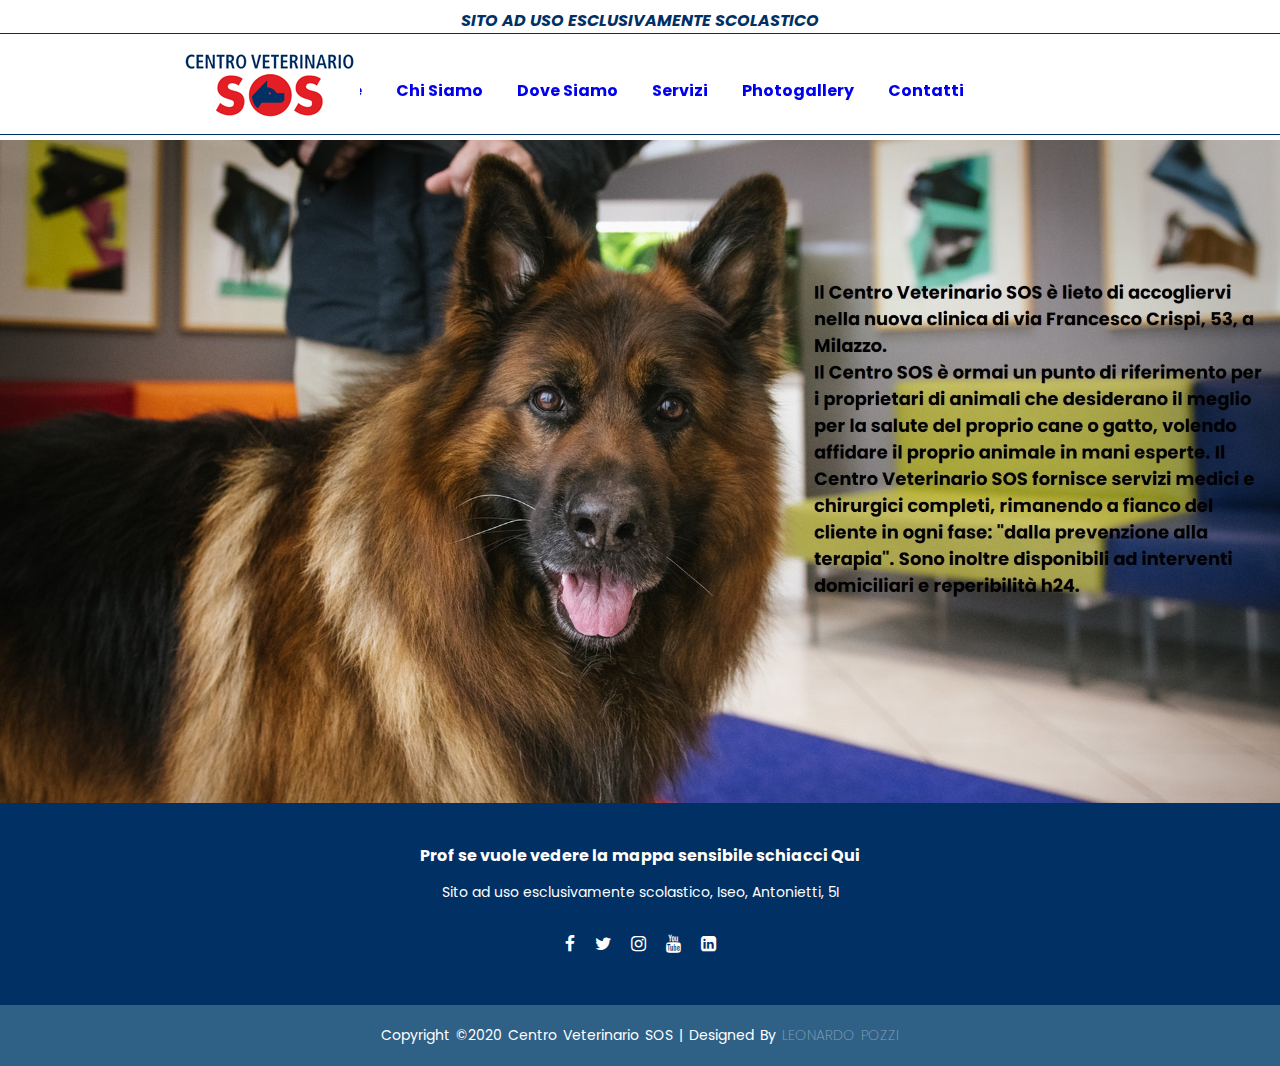
<file: index.html>
<!DOCTYPE html>
<html>
	<head>
		<title>Centro Veterinario SOS</title>
		<LINK REL="stylesheet" HREF= "css/style.css"  TYPE="text/css">
		<meta charset="UTF-8">
		<meta name="viewport" content="width=device-width, initial-scale=1.0">
		<link rel="stylesheet" href="https://stackpath.bootstrapcdn.com/font-awesome/4.7.0/css/font-awesome.min.css">
		<link rel="shortcut icon" href="img/favicon.ico"/>
		<link rel="preconnect" href="https://fonts.googleapis.com"><link rel="preconnect" href="https://fonts.gstatic.com" crossorigin><link href="https://fonts.googleapis.com/css2?family=Poppins:wght@400;700&display=swap" rel="stylesheet">
	</head>
	<body>
		<div id="top">
			<div class="top-scolastico">SITO AD USO ESCLUSIVAMENTE SCOLASTICO</div>
		</div>

		<nav class="menu">
			<div class="logo"><a href="index.html"><img src="img/logo.png"/></a></div>		
			<ul class="menu-list">
				<li class="menu-list"><a href="index.html">home</a></li>
				<li class="menu-list"><a href="chisiamo.html">chi siamo</a></li>
				<li class="menu-list"><a  href="dovesiamo.html">dove siamo</a></li>
				<li class="menu-list"><a class="x" href="serivzi.html">servizi</a></li>
				<li class="menu-list"><a class="x" href="photogallery.html">photogallery</a></li>
				<li class="menu-list"><a class="x" href="contatti.html">contatti</a></li>
			</ul>
		</nav>
			<img id="dog" src="img/dog-bg.jpg">
		<footer>
			<div class="footer-content">
				<h1><a class="qui" href="MapSens.html">Prof se vuole vedere la mappa sensibile schiacci Qui</a></h1>
				<p class="Map">Sito ad uso esclusivamente scolastico, Iseo, Antonietti, 5I</p>
				<ul class="socials">
					<li><a href="https://www.facebook.com/profile.php?id=100089064620341"><i class="fa fa-facebook"></i></a></li>
					<li><a href="https://twitter.com/LeonardoPozzi23"><i class="fa fa-twitter"></i></a></li>
					<li><a href="https://www.instagram.com/arnald_c.c_/"><i class="fa fa-instagram"></i></a></li>
					<li><a href="https://www.youtube.com/channel/UCsVmvdFmeIL8Tf82d5xRvuA"><i class="fa fa-youtube"></i></a></li>
					<li><a href="https://www.linkedin.com/in/leonardo-pozzi-786119261/"><i class="fa fa-linkedin-square"></i></a></li>
				</ul>
			</div>
			<div class="footer-bottom">
				<p>copyright &copy;2020 Centro Veterinario SOS | designed by <span>Leonardo Pozzi</span></p>
			</div>
		</footer>
	</body>
</html>
</file>
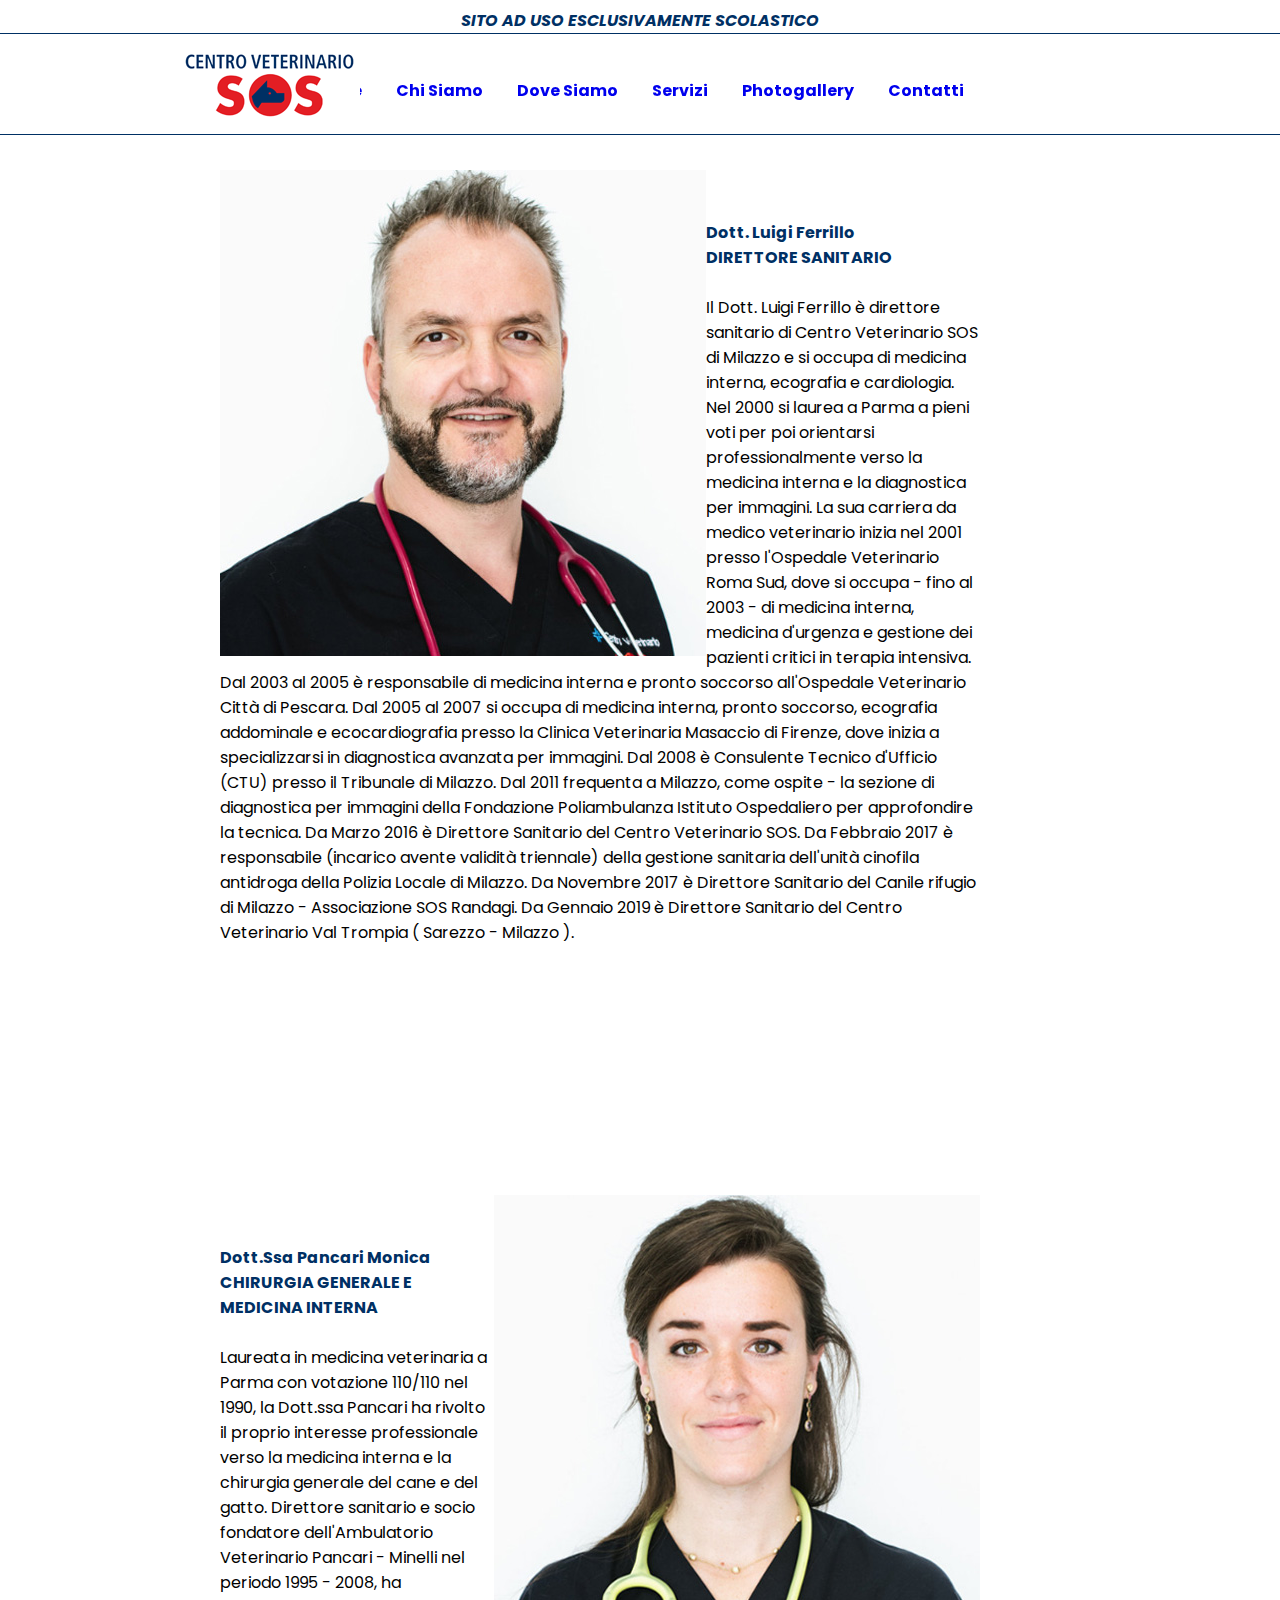
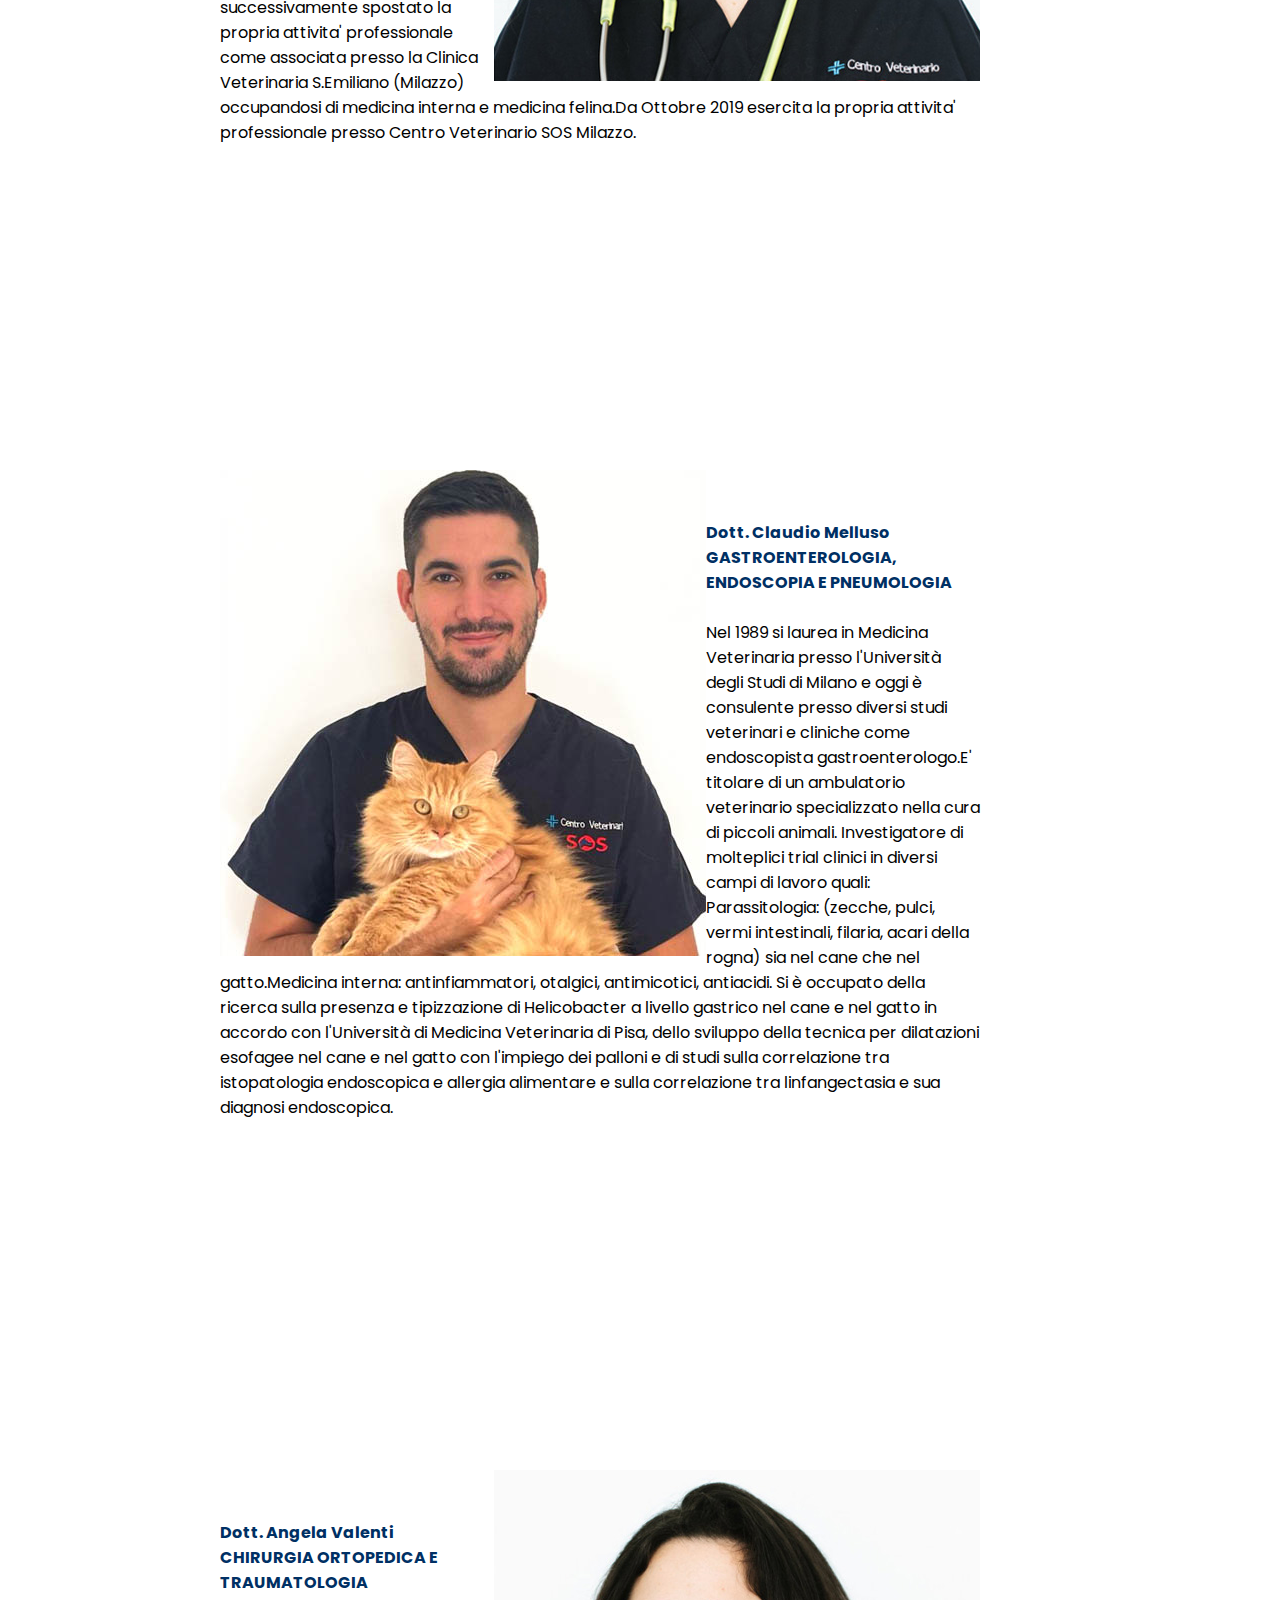
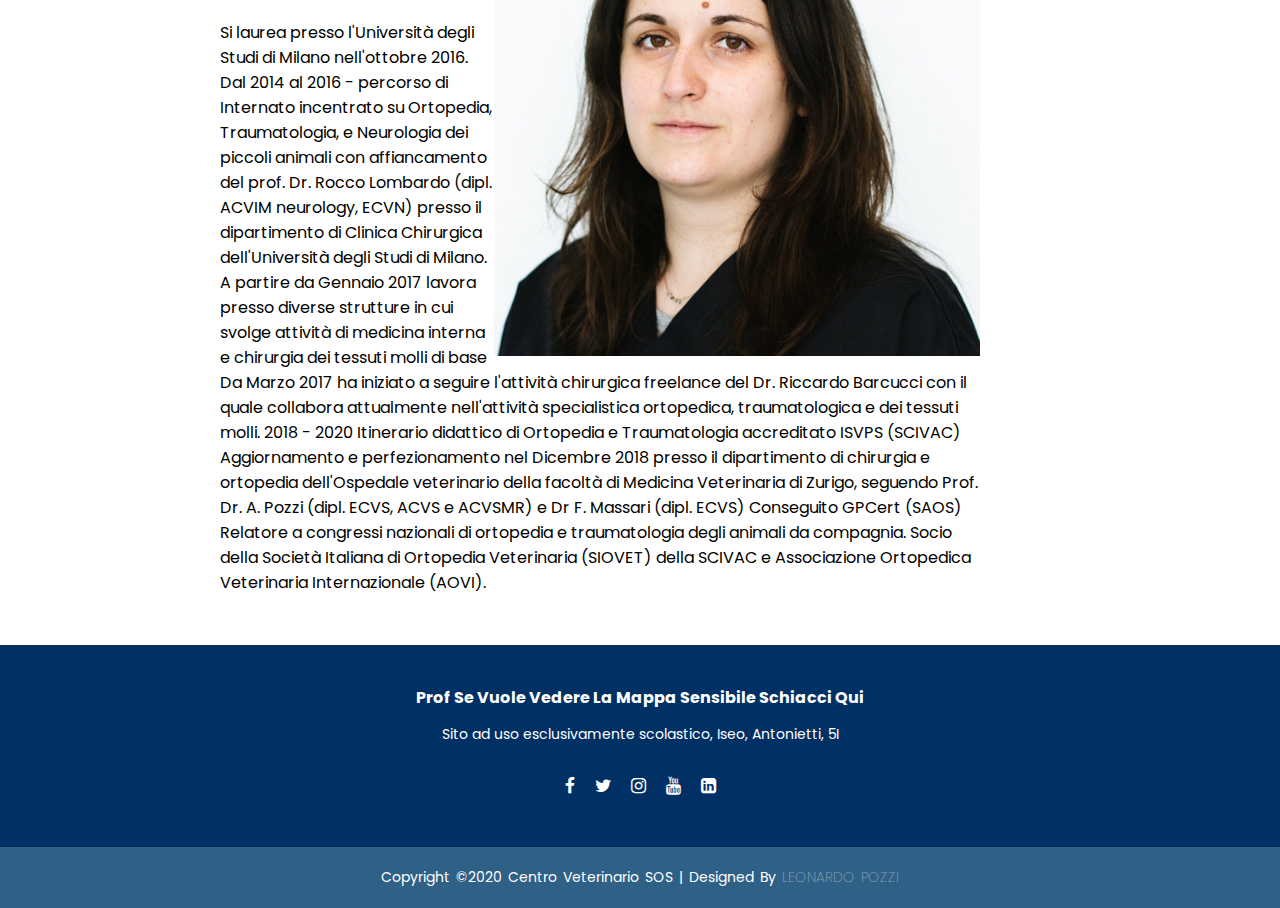
<file: chisiamo.html>
<!DOCTYPE html>
<html>
	<head>
		<title>Chi siamo</title>
		<LINK REL="stylesheet" HREF= "css/style.css"  TYPE="text/css">
		<LINK REL="stylesheet" HREF= "css/chisiamo.css"  TYPE="text/css">
		<meta charset="UTF-8">
		<meta name="viewport" content="width=device-width, initial-scale=1.0">
		<link rel="stylesheet" href="https://stackpath.bootstrapcdn.com/font-awesome/4.7.0/css/font-awesome.min.css">
		<link rel="shortcut icon" href="img/favicon.ico"/>
		<link rel="preconnect" href="https://fonts.googleapis.com"><link rel="preconnect" href="https://fonts.gstatic.com" crossorigin><link href="https://fonts.googleapis.com/css2?family=Poppins:wght@400;700&display=swap" rel="stylesheet">
	</head>
	<body>
			
		<div id="top">
			<div class="top-scolastico">SITO AD USO ESCLUSIVAMENTE SCOLASTICO</div>
		</div>

		<nav class="menu">
			<div class="logo"><a href="index.html"><img src="img/logo.png"/></a></div>		
			<ul class="menu-list">
				<li class="menu-list"><a href="index.html">home</a></li>
				<li class="menu-list"><a href="chisiamo.html">chi siamo</a></li>
				<li class="menu-list"><a href="dovesiamo.html">dove siamo</a></li>
				<li class="menu-list"><a href="serivzi.html">servizi</a></li>
				<li class="menu-list"><a href="photogallery.html">photogallery</a></li>
				<li class="menu-list"><a href="contatti.html">contatti</a></li>
			</ul>
		</nav>
		<div id="content">
			<img class="left" src="img/FerrilloLuigi.jpg">
			<p class="staff">
			<H1>Dott. Luigi Ferrillo</H1>
			<H2>DIRETTORE SANITARIO</H2><br>
			Il Dott. Luigi Ferrillo è direttore sanitario di Centro Veterinario SOS di Milazzo e si occupa di medicina interna, ecografia e cardiologia.
			
			Nel 2000 si laurea a Parma a pieni voti per poi orientarsi professionalmente verso la medicina interna e la diagnostica per immagini. La sua carriera da medico veterinario inizia nel 2001 presso l'Ospedale Veterinario Roma Sud, dove si occupa - fino al 2003 - di medicina interna, medicina d'urgenza e gestione dei pazienti critici in terapia intensiva. Dal 2003 al 2005 è responsabile di medicina interna e pronto soccorso all'Ospedale Veterinario Città di Pescara.
			Dal 2005 al 2007 si occupa di medicina interna, pronto soccorso, ecografia addominale e ecocardiografia presso la Clinica Veterinaria Masaccio di Firenze, dove inizia a specializzarsi in diagnostica avanzata per immagini.
			
			Dal 2008 è Consulente Tecnico d'Ufficio (CTU) presso il Tribunale di Milazzo. Dal 2011 frequenta a Milazzo, come ospite - la sezione di diagnostica per immagini della Fondazione Poliambulanza Istituto Ospedaliero per approfondire la tecnica. Da Marzo 2016 è Direttore Sanitario del Centro Veterinario SOS.
			Da Febbraio 2017 è responsabile (incarico avente validità triennale) della gestione sanitaria dell'unità cinofila antidroga della Polizia Locale di Milazzo.
			Da Novembre 2017 è Direttore Sanitario del Canile rifugio di Milazzo - Associazione SOS Randagi.
			Da Gennaio 2019 è Direttore Sanitario del Centro Veterinario Val Trompia ( Sarezzo - Milazzo ).
			</p><br><br><br><br><br><br><br><br><br><br>
			<img class="right" src="img/SavinelliMaria.jpg">
			<p class="staff">
			<H1>Dott.ssa Pancari Monica</H1>
			<H2>CHIRURGIA GENERALE E MEDICINA INTERNA</H2><br>	
			Laureata in medicina veterinaria a Parma con votazione 110/110 nel 1990, la Dott.ssa Pancari ha rivolto il proprio interesse professionale verso la medicina interna e la chirurgia generale del cane e del gatto.
			Direttore sanitario e socio fondatore dell'Ambulatorio Veterinario Pancari - Minelli nel periodo 1995 - 2008, ha successivamente spostato la propria attivita' professionale come associata presso la Clinica Veterinaria S.Emiliano (Milazzo) occupandosi di medicina interna e medicina felina.Da Ottobre 2019 esercita la propria attivita' professionale presso Centro Veterinario SOS Milazzo.
			</p><br><br><br><br><br><br><br><br><br><br><br><br><br>
			<img class="left" src="img/MellusoClaudio.jpg">
			<p class="staff">
			<H1>Dott. Claudio Melluso</H1>
			<H2>GASTROENTEROLOGIA, ENDOSCOPIA E PNEUMOLOGIA</H2><br>	
			Nel 1989 si laurea in Medicina Veterinaria presso l'Università degli Studi di Milano e oggi è consulente presso diversi studi veterinari e cliniche come endoscopista gastroenterologo.E' titolare di un ambulatorio veterinario specializzato nella cura di piccoli animali.
			Investigatore di molteplici trial clinici in diversi campi di lavoro quali: Parassitologia: (zecche, pulci, vermi intestinali, filaria, acari della rogna) sia nel cane che nel gatto.Medicina interna: antinfiammatori, otalgici, antimicotici, antiacidi.
			Si è occupato della ricerca sulla presenza e tipizzazione di Helicobacter a livello gastrico nel cane e nel gatto in accordo con l'Università di Medicina Veterinaria di Pisa, dello sviluppo della tecnica per dilatazioni esofagee nel cane e nel gatto con l'impiego dei palloni e di studi sulla correlazione tra istopatologia endoscopica e allergia alimentare e sulla correlazione tra linfangectasia e sua diagnosi endoscopica.
			</p>
			<br><br><br><br><br><br><br><br><br><br><br><br><br><br>
			<img class="right" src="img/ValentiAngela.jpg">
			<p class="staff">
			<H1>Dott. Angela Valenti</H1>
			<H2>CHIRURGIA ORTOPEDICA E TRAUMATOLOGIA</H2><br>	
			Si laurea presso l'Università degli Studi di Milano nell'ottobre 2016. Dal 2014 al 2016 - percorso di Internato incentrato su Ortopedia, Traumatologia, e Neurologia dei piccoli animali con affiancamento del prof. Dr. Rocco Lombardo (dipl. ACVIM neurology, ECVN) presso il dipartimento di Clinica Chirurgica dell'Università degli Studi di Milano.
			A partire da Gennaio 2017 lavora presso diverse strutture in cui svolge attività di medicina interna e chirurgia dei tessuti molli di base Da Marzo 2017 ha iniziato a seguire l'attività chirurgica freelance del Dr. Riccardo Barcucci con il quale collabora attualmente nell'attività specialistica ortopedica, traumatologica e dei tessuti molli.
			2018 - 2020 Itinerario didattico di Ortopedia e Traumatologia accreditato ISVPS (SCIVAC) Aggiornamento e perfezionamento nel Dicembre 2018 presso il dipartimento di chirurgia e ortopedia dell'Ospedale veterinario della facoltà di Medicina Veterinaria di Zurigo, seguendo Prof. Dr. A. Pozzi (dipl. ECVS, ACVS e ACVSMR) e Dr F. Massari (dipl. ECVS) Conseguito GPCert (SAOS) Relatore a congressi nazionali di ortopedia e traumatologia degli animali da compagnia. Socio della Società Italiana di Ortopedia Veterinaria (SIOVET) della SCIVAC e Associazione Ortopedica Veterinaria Internazionale (AOVI).
			</p>
		</div>

		<footer>
			<div class="footer-content">
				<h1><a class="qui" href="MapSens.html">Prof se vuole vedere la mappa sensibile schiacci Qui</a></h1>
				<p>Sito ad uso esclusivamente scolastico, Iseo, Antonietti, 5I</p>
				<ul class="socials">
					<li><a href="https://www.facebook.com/profile.php?id=100089064620341"><i class="fa fa-facebook"></i></a></li>
					<li><a href="https://twitter.com/LeonardoPozzi23"><i class="fa fa-twitter"></i></a></li>
					<li><a href="https://www.instagram.com/arnald_c.c_/"><i class="fa fa-instagram"></i></a></li>
					<li><a href="https://www.youtube.com/channel/UCsVmvdFmeIL8Tf82d5xRvuA"><i class="fa fa-youtube"></i></a></li>
					<li><a href="https://www.linkedin.com/in/leonardo-pozzi-786119261/"><i class="fa fa-linkedin-square"></i></a></li>
				</ul>
			</div>
			<div class="footer-bottom">
				<p>copyright &copy;2020 Centro Veterinario SOS | designed by <span>Leonardo Pozzi</span></p>
			</div>
		</footer>
	</body>
</html>
</file>
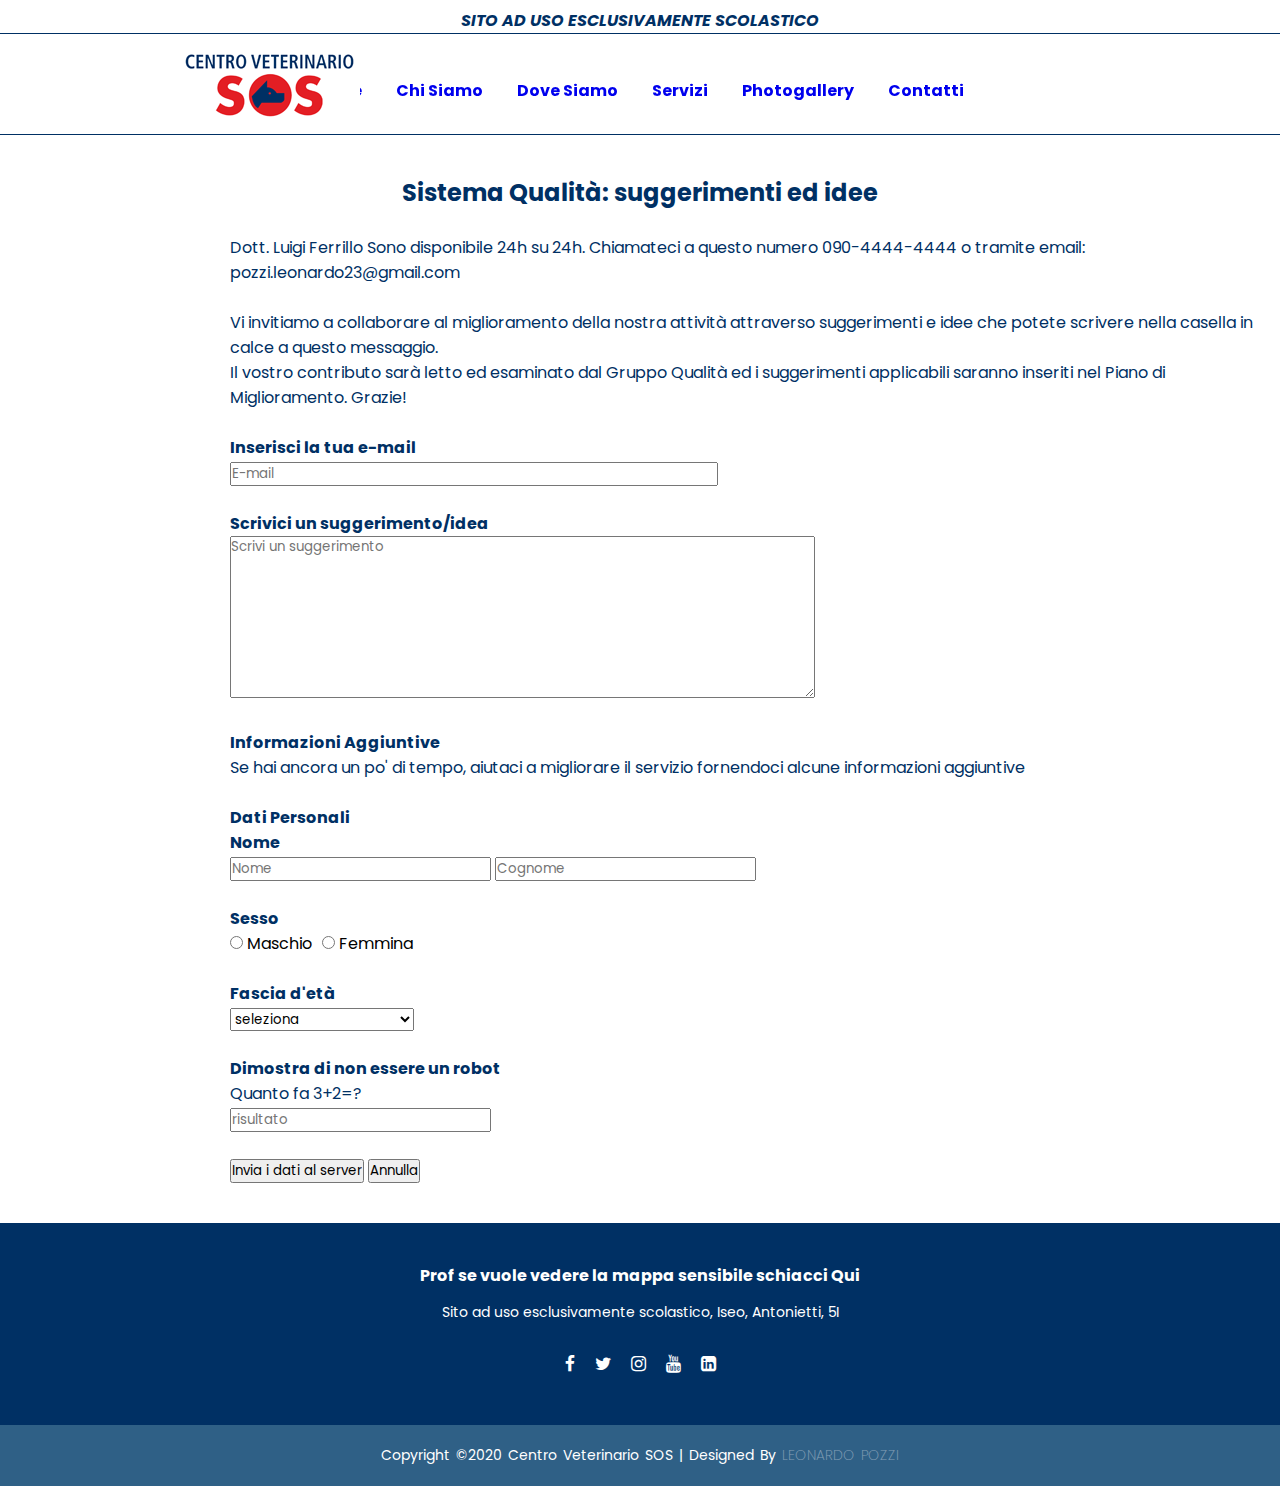
<file: contatti.html>
<!DOCTYPE html>
<html>
	<head>
		<title>Contattaci</title>
		<LINK REL="stylesheet" HREF= "css/style.css"  TYPE="text/css">
		<LINK REL="stylesheet" HREF= "css/form.css"  TYPE="text/css">
		<meta charset="UTF-8">
		<meta name="viewport" content="width=device-width, initial-scale=1.0">
		<link rel="stylesheet" href="https://stackpath.bootstrapcdn.com/font-awesome/4.7.0/css/font-awesome.min.css">
		<link rel="shortcut icon" href="img/favicon.ico"/>
		<link rel="preconnect" href="https://fonts.googleapis.com"><link rel="preconnect" href="https://fonts.gstatic.com" crossorigin><link href="https://fonts.googleapis.com/css2?family=Poppins:wght@400;700&display=swap" rel="stylesheet">
	</head>
	<body>
			
		<div id="top">
			<div class="top-scolastico">SITO AD USO ESCLUSIVAMENTE SCOLASTICO</div>
		</div>

		<nav class="menu">
			<div class="logo"><a href="index.html"><img src="img/logo.png"/></a></div>		
			<ul class="menu-list">
				<li class="menu-list"><a href="index.html">home</a></li>
				<li class="menu-list"><a href="chisiamo.html">chi siamo</a></li>
				<li class="menu-list"><a href="dovesiamo.html">dove siamo</a></li>
				<li class="menu-list"><a href="serivzi.html">servizi</a></li>
				<li class="menu-list"><a href="photogallery.html">photogallery</a></li>
				<li class="menu-list"><a href="contatti.html">contatti</a></li>
			</ul>
		</nav><br><br><br><br><br><br><br>
		<form method="POST" action="registrare_suggerimento.php" name="contatti" onsubmit="return checkNum()">
			<section class="contact">
				<h2>Sistema Qualità: suggerimenti ed idee</h2>
				<div class="contact-form">
				<p>Dott. Luigi Ferrillo Sono disponibile 24h su 24h. Chiamateci a questo numero 090-4444-4444
					o tramite email: pozzi.leonardo23@gmail.com
				</p><br>
					<p>Vi invitiamo a collaborare al miglioramento della nostra attività attraverso suggerimenti e idee che potete scrivere nella casella in calce a questo messaggio.
					</p>
					<p>Il vostro contributo sarà letto ed esaminato dal Gruppo Qualità ed i suggerimenti applicabili saranno inseriti nel Piano di Miglioramento. Grazie!</p> 
					<br>
					<h1>Inserisci la tua e-mail</h1><input type="email" name="email" placeholder="E-mail" size="40" required><br><br>
					<h1>Scrivici un suggerimento/idea</h1>
					<textarea rows="8" cols="50" name="commento" placeholder="Scrivi un suggerimento"></textarea>
					<br><br>
					<h1>Informazioni Aggiuntive</h1>
					<p>Se hai ancora un po' di tempo, aiutaci a migliorare il servizio fornendoci alcune informazioni aggiuntive</p><br>
					<h1>Dati Personali</h1>
					<h1>Nome</h1><input type="" placeholder="Nome">
					<input type="text" placeholder="Cognome"><br><br>
					<h1>Sesso</h1>
					<input type="radio" name="sex" value="M" class="maschio">Maschio  <input type="radio" name="sex" value="F" class="femmina">Femmina
					<br><br>
					<h1>Fascia d'età</h1> 
					<select   name="giorno"> 
					<option selected value="seleziona">seleziona</option> 
					<option  value="min16">minore di 16</option> 
					<option  value="16-19">16 - 19</option> 
					<option  value="20-39">20 - 39</option>
					<option  value="40-59">40 - 59</option>
					<option  value="over60">maggiore o uguale a 60</option>
					</select><br><br>
					<h1>Dimostra di non essere un robot</h1>
					<p>Quanto fa 3+2=?</p>
					<input type="text" name="result" placeholder="risultato"><br><br>
					<input type="submit" value="Invia i dati al server" name="invia">
					<input type="reset" value="Annulla" name="cancella"> 
					<script>
						function checkNum()
						{
						var x=document.forms["contatti"]["result"].value;
						if (x!=5)
						{
						alert("Sei un robot");
						return false;
						}
						}
					</script>
		</form>

		</div>


		</section>

		<footer>
			<div class="footer-content">
				<h1><a class="qui" href="MapSens.html">Prof se vuole vedere la mappa sensibile schiacci Qui</a></h1>
				<p style="color: white;">Sito ad uso esclusivamente scolastico, Iseo, Antonietti, 5I</p>
				<ul class="socials">
					<li><a class="soc" href="https://www.facebook.com/profile.php?id=100089064620341"><i class="fa fa-facebook"></i></a></li>
					<li><a href="https://twitter.com/LeonardoPozzi23"><i class="fa fa-twitter"></i></a></li>
					<li><a href="https://www.instagram.com/arnald_c.c_/"><i class="fa fa-instagram"></i></a></li>
					<li><a href="https://www.youtube.com/channel/UCsVmvdFmeIL8Tf82d5xRvuA"><i class="fa fa-youtube"></i></a></li>
					<li><a href="https://www.linkedin.com/in/leonardo-pozzi-786119261/"><i class="fa fa-linkedin-square"></i></a></li>
				</ul>
			</div>
			<div class="footer-bottom">
				<p style="color: white;">copyright &copy;2020 Centro Veterinario SOS | designed by <span style="text-transform: uppercase; opacity: .4; font-weight: 200;">Leonardo Pozzi</span></p>
			</div>
		</footer>
	</body>
</html>
</file>
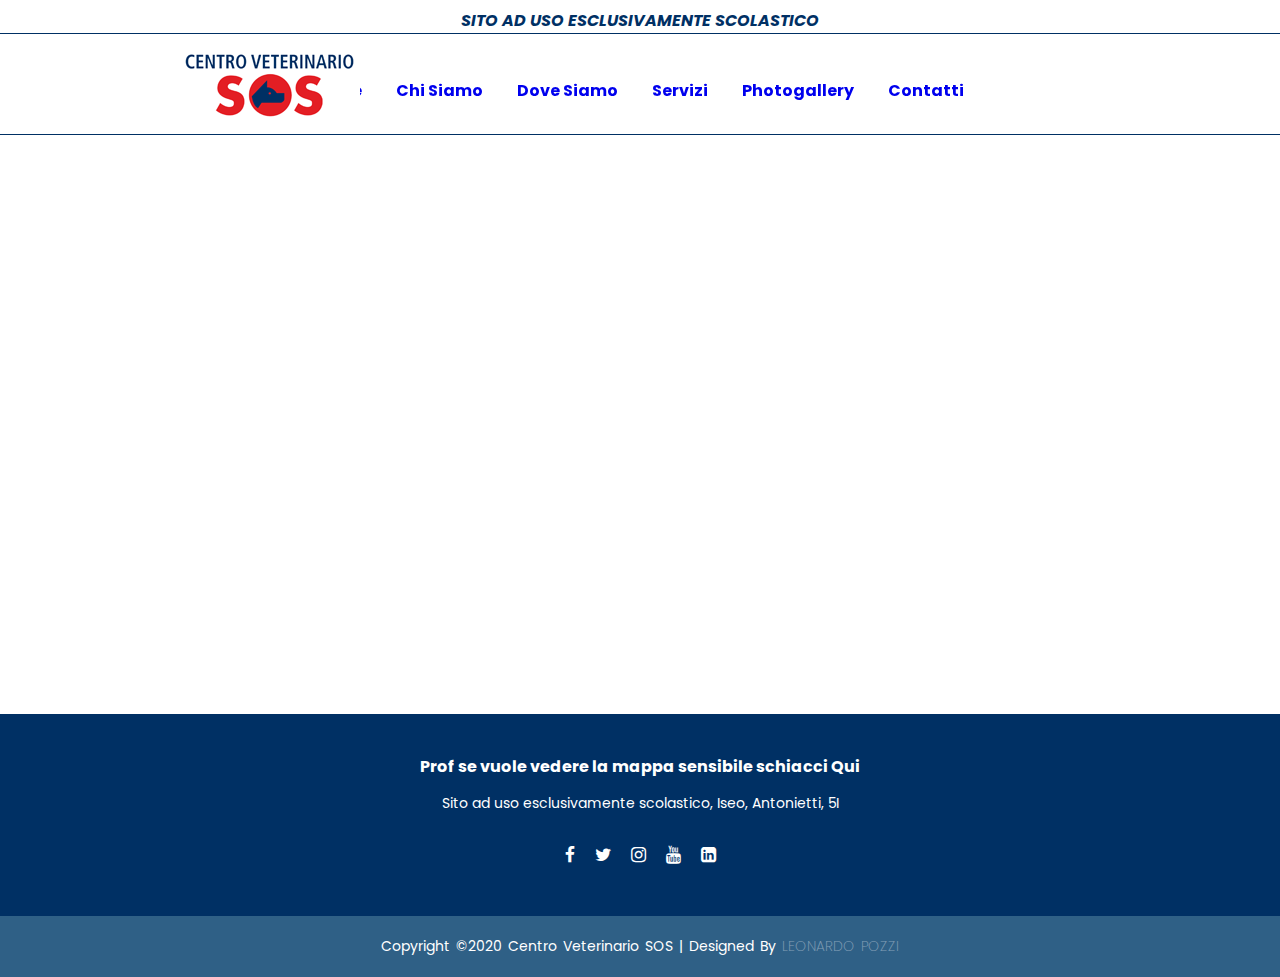
<file: dovesiamo.html>
<!DOCTYPE html>
<html>
	<head>
		<title>Dove siamo</title>
		<LINK REL="stylesheet" HREF= "css/style.css"  TYPE="text/css">
		<meta charset="UTF-8">
		<meta name="viewport" content="width=device-width, initial-scale=1.0">
		<link rel="stylesheet" href="https://stackpath.bootstrapcdn.com/font-awesome/4.7.0/css/font-awesome.min.css">
		<link rel="shortcut icon" href="img/favicon.ico"/>
		<link rel="preconnect" href="https://fonts.googleapis.com"><link rel="preconnect" href="https://fonts.gstatic.com" crossorigin><link href="https://fonts.googleapis.com/css2?family=Poppins:wght@400;700&display=swap" rel="stylesheet">
	</head>
	<body>
			
		<div id="top">
			<div class="top-scolastico">SITO AD USO ESCLUSIVAMENTE SCOLASTICO</div>
		</div>

		<nav class="menu">
			<div class="logo"><a href="index.html"><img src="img/logo.png"/></a></div>		
			<ul class="menu-list">
				<li class="menu-list"><a class="x" href="index.html">home</a></li>
				<li class="menu-list"><a href="chisiamo.html">chi siamo</a></li>
				<li class="menu-list"><a href="dovesiamo.html">dove siamo</a></li>
				<li class="menu-list"><a href="serivzi.html">servizi</a></li>
				<li class="menu-list"><a href="photogallery.html">photogallery</a></li>
				<li class="menu-list"><a href="contatti.html">contatti</a></li>
			</ul>
		</nav>
			<div>
				<iframe src="https://www.google.com/maps/embed?pb=!1m23!1m12!1m3!1d2216.432185726497!2d15.241934864383461!3d38.221307207907586!2m3!1f0!2f0!3f0!3m2!1i1024!2i768!4f13.1!4m8!3e0!4m0!4m5!1s0x131431ecb4b99dc5%3A0x6ccefe9954c19ca!2sVia%20Francesco%20Crispi%2C%2053%2C%2098057%20Milazzo%20ME!3m2!1d38.2216096!2d15.2428168!5e0!3m2!1sen!2sit!4v1673129861209!5m2!1sen!2sit" width="100%" height="707px" style="border:0;" allowfullscreen="" loading="lazy" referrerpolicy="no-referrer-when-downgrade"></iframe>
			</div>
		<footer>
			<div class="footer-content">
				<h1><a class="qui" href="MapSens.html">Prof se vuole vedere la mappa sensibile schiacci Qui</a></h1>
				<p>Sito ad uso esclusivamente scolastico, Iseo, Antonietti, 5I</p>
				<ul class="socials">
					<li><a href="https://www.facebook.com/profile.php?id=100089064620341"><i class="fa fa-facebook"></i></a></li>
					<li><a href="https://twitter.com/LeonardoPozzi23"><i class="fa fa-twitter"></i></a></li>
					<li><a href="https://www.instagram.com/arnald_c.c_/"><i class="fa fa-instagram"></i></a></li>
					<li><a href="https://www.youtube.com/channel/UCsVmvdFmeIL8Tf82d5xRvuA"><i class="fa fa-youtube"></i></a></li>
					<li><a href="https://www.linkedin.com/in/leonardo-pozzi-786119261/"><i class="fa fa-linkedin-square"></i></a></li>
				</ul>
			</div>
			<div class="footer-bottom">
				<p>copyright &copy;2020 Centro Veterinario SOS | designed by <span>Leonardo Pozzi</span></p>
			</div>
		</footer>
	</body>
</html>
</file>
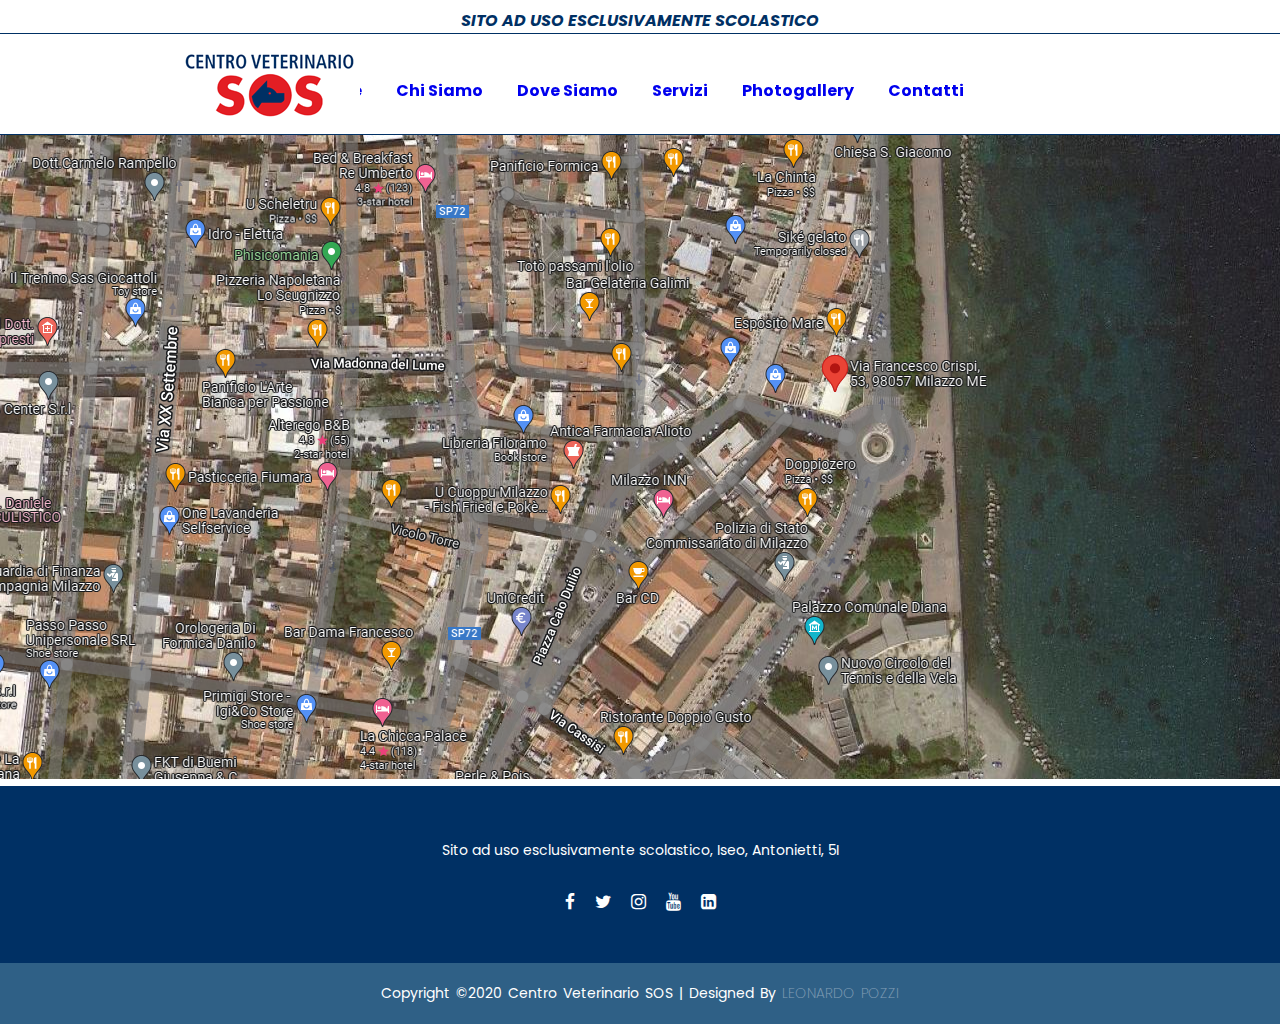
<file: MapSens.html>
<!DOCTYPE html>
<html>
	<head>
		<title>Centro Veterinario SOS</title>
		<LINK REL="stylesheet" HREF= "css/style.css"  TYPE="text/css">
		<meta charset="UTF-8">
		<meta name="viewport" content="width=device-width, initial-scale=1.0">
		<link rel="stylesheet" href="https://stackpath.bootstrapcdn.com/font-awesome/4.7.0/css/font-awesome.min.css">
		<link rel="shortcut icon" href="img/favicon.ico"/>
		<link rel="preconnect" href="https://fonts.googleapis.com"><link rel="preconnect" href="https://fonts.gstatic.com" crossorigin><link href="https://fonts.googleapis.com/css2?family=Poppins:wght@400;700&display=swap" rel="stylesheet">
	</head>
	<body>
			
		<div id="top">
			<div class="top-scolastico">SITO AD USO ESCLUSIVAMENTE SCOLASTICO</div>
		</div>

		<nav class="menu">
			<div class="logo"><a href="index.html"><img src="img/logo.png"/></a></div>		
			<ul class="menu-list">
				<li class="menu-list"><a href="index.html">home</a></li>
				<li class="menu-list"><a href="chisiamo.html">chi siamo</a></li>
				<li class="menu-list"><a href="dovesiamo.html">dove siamo</a></li>
				<li class="menu-list"><a href="serivzi.html">servizi</a></li>
				<li class="menu-list"><a href="photogallery.html">photogallery</a></li>
				<li class="menu-list"><a href="contatti.html">contatti</a></li>
			</ul>
		</nav>
			<div align="center">
                <img src="img/MapSens.png" usemap="#MapSens"/>
				<map name="MapSens">
				<area shape="rect" coords="820, 355, 849, 392" href="img/front.png">
				</map>
				
				   
			</div>
		<footer>
			<div class="footer-content">
				<p>Sito ad uso esclusivamente scolastico, Iseo, Antonietti, 5I</p>
				<ul class="socials">
					<li><a href="https://www.facebook.com/profile.php?id=100089064620341"><i class="fa fa-facebook"></i></a></li>
					<li><a href="https://twitter.com/LeonardoPozzi23"><i class="fa fa-twitter"></i></a></li>
					<li><a href="https://www.instagram.com/arnald_c.c_/"><i class="fa fa-instagram"></i></a></li>
					<li><a href="https://www.youtube.com/channel/UCsVmvdFmeIL8Tf82d5xRvuA"><i class="fa fa-youtube"></i></a></li>
					<li><a href="https://www.linkedin.com/in/leonardo-pozzi-786119261/"><i class="fa fa-linkedin-square"></i></a></li>
				</ul>
			</div>
			<div class="footer-bottom">
				<p>copyright &copy;2020 Centro Veterinario SOS | designed by <span>Leonardo Pozzi</span></p>
			</div>
		</footer>
	</body>
</html>
</file>
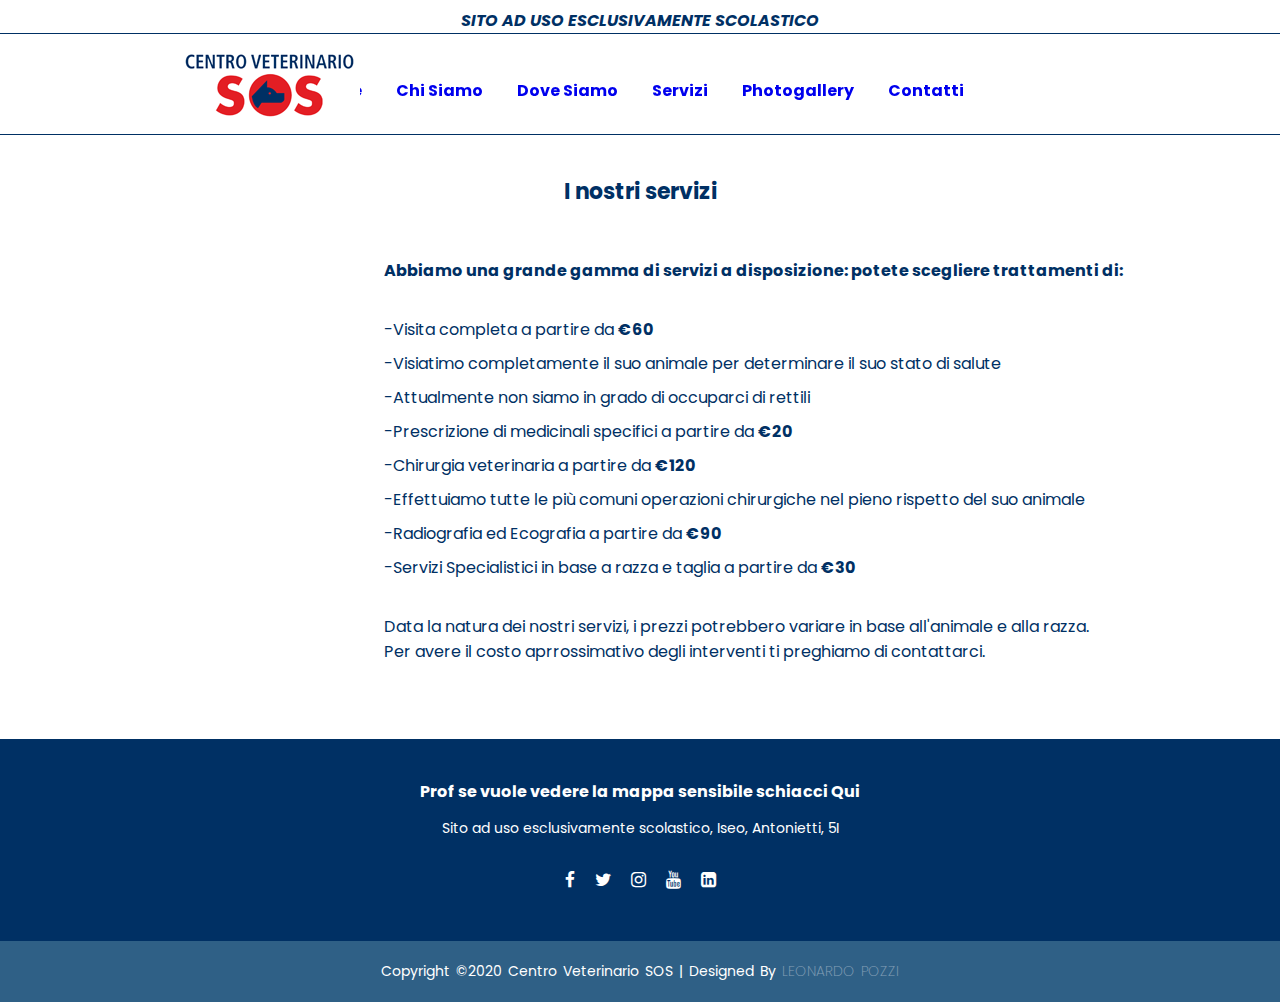
<file: serivzi.html>
<!DOCTYPE html>
<html>
	<head>
		<title>Servizi</title>
		<LINK REL="stylesheet" HREF= "css/style.css"  TYPE="text/css">
		<LINK REL="stylesheet" HREF= "css/servizi.css"  TYPE="text/css">
		<meta charset="UTF-8">
		<meta name="viewport" content="width=device-width, initial-scale=1.0">
		<link rel="stylesheet" href="https://stackpath.bootstrapcdn.com/font-awesome/4.7.0/css/font-awesome.min.css">
		<link rel="shortcut icon" href="img/favicon.ico"/>
		<link rel="preconnect" href="https://fonts.googleapis.com"><link rel="preconnect" href="https://fonts.gstatic.com" crossorigin><link href="https://fonts.googleapis.com/css2?family=Poppins:wght@400;700&display=swap" rel="stylesheet">
	</head>
	<body>
			
		<div id="top">
			<div class="top-scolastico">SITO AD USO ESCLUSIVAMENTE SCOLASTICO</div>
		</div>

		<nav class="menu">
			<div class="logo"><a href="index.html"><img src="img/logo.png"/></a></div>		
			<ul class="menu-list">
				<li class="menu-list"><a href="index.html">home</a></li>
				<li class="menu-list"><a href="chisiamo.html">chi siamo</a></li>
				<li class="menu-list"><a href="dovesiamo.html">dove siamo</a></li>
				<li class="menu-list"><a href="serivzi.html">servizi</a></li>
				<li class="menu-list"><a href="photogallery.html">photogallery</a></li>
				<li class="menu-list"><a href="contatti.html">contatti</a></li>
			</ul>
		</nav>
		<br><br><br><br><br><br><br>	
		<h1 style="color: #003064; text-align:center; font-size: 22px ">I nostri servizi</h1><br><br>
		<div id="servizi">
		<p><b>Abbiamo una grande gamma di servizi a disposizione: potete scegliere trattamenti di:</b></p><br>
			<p class="p">-Visita completa a partire da <b>€60</b></p>
			<p class="p">-Visiatimo completamente il suo animale per determinare il suo stato di salute</p>
			<p class="p">-Attualmente non siamo in grado di occuparci di rettili</p>
			<p class="p">-Prescrizione di medicinali specifici a partire da <b>€20</b></p>
			<p class="p">-Chirurgia veterinaria a partire da <b>€120</b></p>
			<p class="p">-Effettuiamo tutte le più comuni operazioni chirurgiche nel pieno rispetto del suo animale</p>
			<p class="p">-Radiografia ed Ecografia a partire da <b>€90</b></p>
			<p class="p">-Servizi Specialistici in base a razza e taglia a partire da <b>€30</b></p><br>
		<p class="p">Data la natura dei nostri servizi, i prezzi potrebbero variare in base all'animale e alla razza.<br>
		Per avere il costo aprrossimativo degli interventi ti preghiamo di contattarci.</p><br><br><br>
	</div>

		<footer>
			<div class="footer-content">
				<h1><a class="qui" href="MapSens.html">Prof se vuole vedere la mappa sensibile schiacci Qui</a></h1>
				<p>Sito ad uso esclusivamente scolastico, Iseo, Antonietti, 5I</p>
				<ul class="socials">
					<li><a href="https://www.facebook.com/profile.php?id=100089064620341"><i class="fa fa-facebook"></i></a></li>
					<li><a href="https://twitter.com/LeonardoPozzi23"><i class="fa fa-twitter"></i></a></li>
					<li><a href="https://www.instagram.com/arnald_c.c_/"><i class="fa fa-instagram"></i></a></li>
					<li><a href="https://www.youtube.com/channel/UCsVmvdFmeIL8Tf82d5xRvuA"><i class="fa fa-youtube"></i></a></li>
					<li><a href="https://www.linkedin.com/in/leonardo-pozzi-786119261/"><i class="fa fa-linkedin-square"></i></a></li>
				</ul>
			</div>
			<div class="footer-bottom">
				<p>copyright &copy;2020 Centro Veterinario SOS | designed by <span>Leonardo Pozzi</span></p>
			</div>
		</footer>
	</body>
</html>
</file>
<file: css/style.css>
html{
    height: 100%;
}

*{
    margin: 0;
    padding: 0;
    box-sizing: border-box;
}

@font-face {
    font-family: Poppins;
    src: url(/Font-Poppins/Poppins-Black.ttf);
}

body{
height: 100%;
font-family: Poppins, sans-serif;
min-height: 100%;
display: flex;
flex-direction: column;
}

img.logo{
    width: auto;
}

h1{
    font-size: medium;
    color: #fff;
}

iframe{
    position: static;
}

#top{
    text-align: center;
    font-family: Poppins, sans-serif;
    color: #003064;
    font-size: 20;
    width: 100%;
    font-weight: bold;
    font-style: italic;
    height: 15%;
    position: fixed;
    background-color: #fff;
    border-bottom: 1px solid #003064;
}

div.logo{
    float:left;
    padding-left: 180px;
    position: fixed;
    background-color: #fff;
}

div.top-scolastico{
    width: 100%;
    padding-top: 8px;
    border-bottom: 1px solid #003064;    
}

#dog{
    padding-top: 140px;
}

nav.menu{
    width: 100%;
    height: auto;
    text-align: center;
    padding-top: 50px;
    position: fixed;
}

ul.menu-list{
    padding-left: 15px;
    padding-top: 28px;
}

a:link{
    text-decoration: none;
}

li.menu-list{
    display: inline;
    text-transform: capitalize;
    font-size: 18;
    font-family: Poppins, sans-serif;
    margin: 0px 25px 0px 5px;
    border-bottom: 0px solid #003064;
    font-weight: bold;
}

li.menu-list:hover{
    border-bottom: 3px solid #003064;
    color:#003064;
    transition: .1s;
    transition-timing-function: cubic-bezier(.51, .23, .74, 1.52);
}

a.Map:link{
    font-family: Poppins, sans-serif;
    color: #ffffff;
    text-decoration: none;
}


a.qui:link{
    font-family: Poppins, sans-serif;
    color: #ffffff;
    text-decoration: none;
    
}
a.qui:visited{
    font-family: Poppins, sans-serif;
    color: #ffffff;
    text-decoration: none;
}

a.qui:hover{
    border-bottom: 3px solid #ffffff;
    color:#ffffff;
    transition: .1s;
    transition-timing-function: cubic-bezier(.51, .23, .74, 1.52);
}

a:visited{
    font-family: Poppins, sans-serif;
    color: #003064;
    text-decoration: none;
}

#MapSens{
    padding-left: 12%;
}


/* footer*/

footer{
    bottom: 0;
    left: 0;
    right: 0;
    background: #003064;
    height: auto;
    width: 100%;
    font-family: Poppins, sans-serif;
    padding-top: 40px;
    color: #fff;
}
.footer-content{
    display: flex;
    align-items: center;
    justify-content: center;
    flex-direction: column;
    text-align: center;
}
.footer-content h3{
    font-size: 1.8rem;
    font-weight: 400;
    text-transform: capitalize;
    line-height: 3rem;
}
.footer-content p{
    max-width: 500px;
    margin: 10px auto;
    line-height: 28px;
    font-size: 14px;
}
.socials{
    list-style: none;
    display: flex;
    align-items: center;
    justify-content: center;
    margin: 1rem 0 3rem 0;
}
.socials li{
    margin: 0 10px;
}
.socials a{
    text-decoration: none;
    color: #fff;
}
.socials a i{
    font-size: 1.1rem;
    transition: color .4s ease;

}
.socials a:hover i{
    color: #2F6086;
}

.footer-bottom{
    background: #2F6086;
    width: 100%;
    padding: 20px 0;
    text-align: center;
}
.footer-bottom p{
    font-size: 14px;
    word-spacing: 2px;
    text-transform: capitalize;
}
.footer-bottom span{
    text-transform: uppercase;
    opacity: .4;
    font-weight: 200;
}
</file>
<file: css/chisiamo.css>
#content{
    text-align: left;
    align-self: center;
    margin: 170px 300px 50px 220px;
    float: left;
}
img.left{
    float: left;
    padding-left: 40px 220px 50px 220px;
}

img.right{
    float: right;
    padding-left: 40px 220px 50px 220px;
}

p.staff{
    padding-top: 50px;
}

h1{
    color: #003064;
    text-transform: capitalize;

}
h2{
    font-size:medium;
    color: #003064;

}
</file>
<file: css/form.css>
*{
    margin: 0;
    padding: 0;
    box-sizing: border-box;
    font-family: Poppins, sans-serif;
}

h1, p{
    color: #003064;
    font-size: medium;
}
h2{
    font-size: 23;
    text-align: center;
    color: #003064;
}
.contact-form{
    padding-left: 18%;
    padding-top: 25px;
    padding-bottom: 40px;
}

.maschio{
    margin-right: 4px;
}
.femmina{
    margin-left: 6px;
    margin-right: 4px;
}
</file>
<file: css/servizi.css>
*{
    margin: 0;
    padding: 0;
    box-sizing: border-box;
}

h1.serv{
    color: #003064;
    text-align: center;
    font-size: 30;
}

#servizi{
    padding-left: 30%;
    color: #003064;
    font-size: 16;
}

p.p{
    margin-top: 9px;
}
</file>
